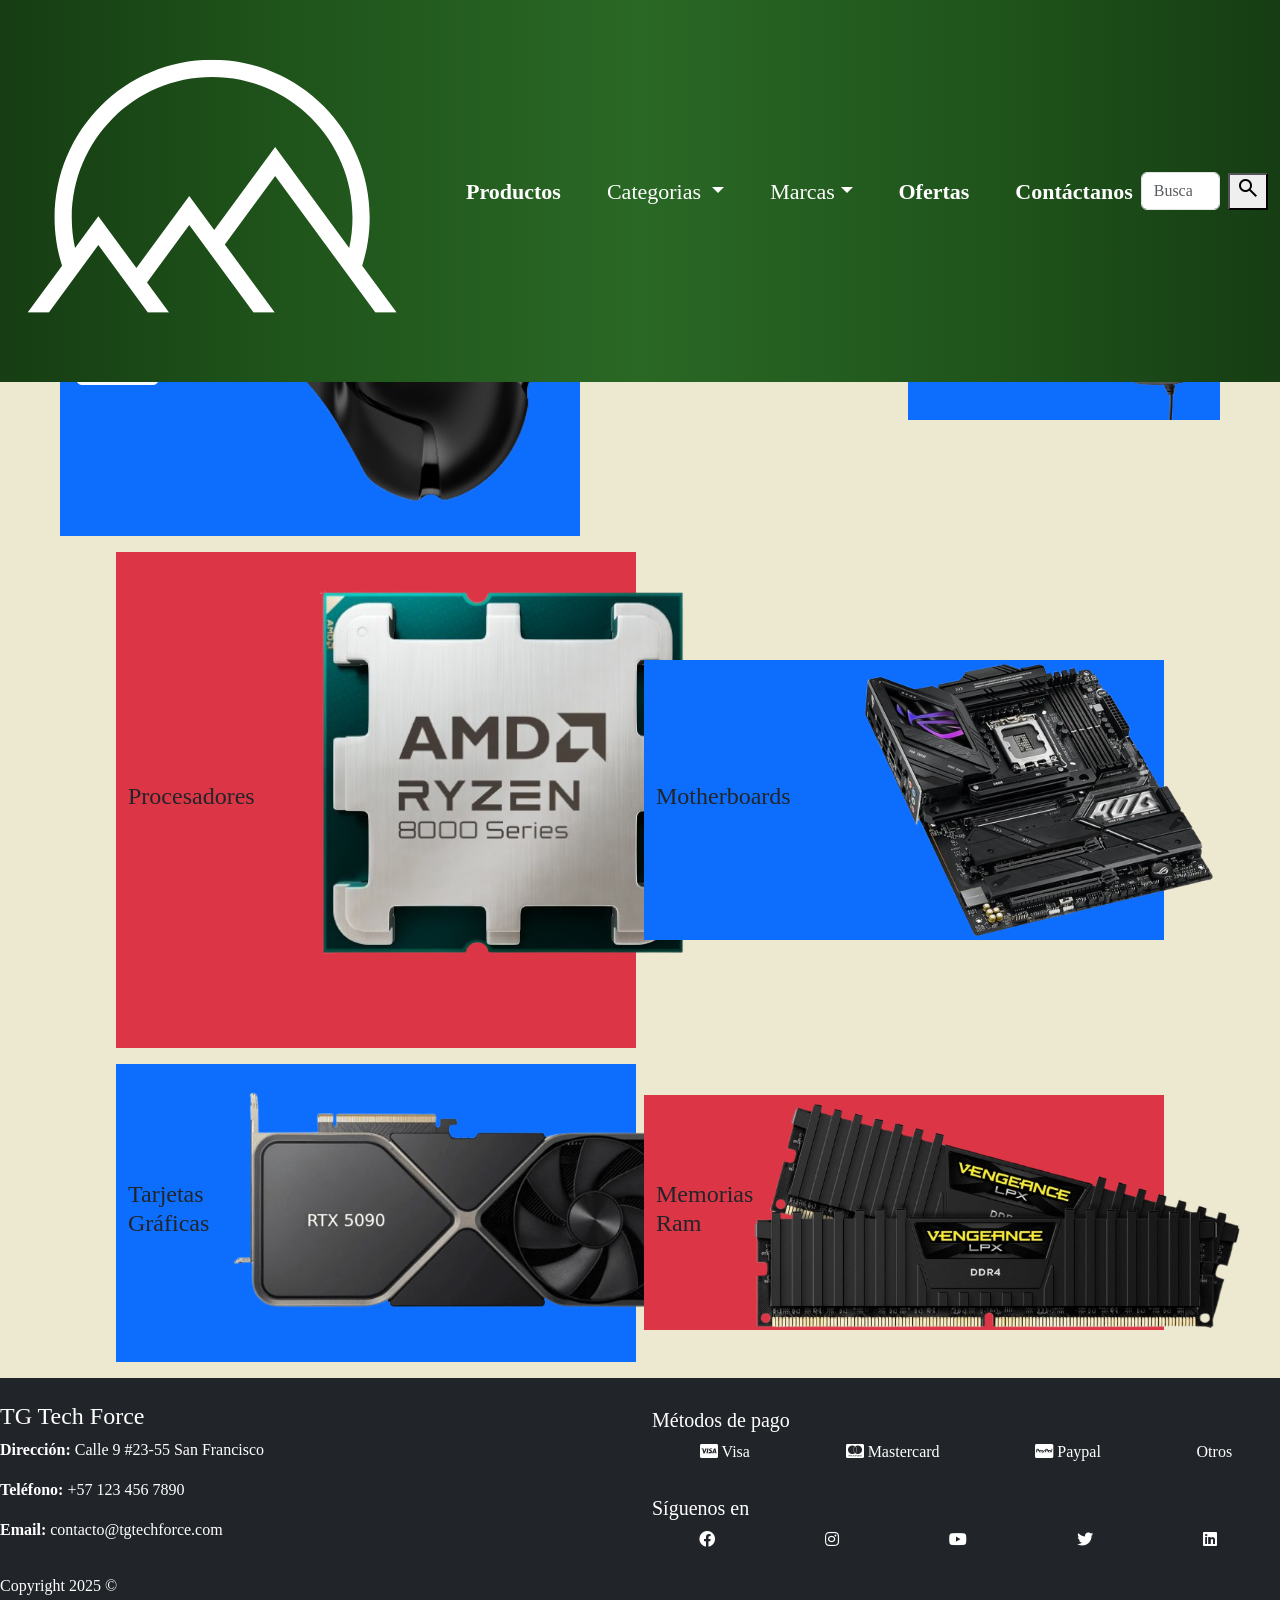
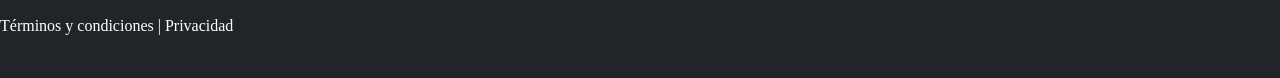
<file: main.html>
<!doctype html>
    <html lang="en">
        <head>
        <meta charset="utf-8">
        <meta name="viewport" content="width=device-width, initial-scale=1">
        <title>TechCore - Inicio</title>
        <link href="https://cdn.jsdelivr.net/npm/bootstrap@5.3.3/dist/css/bootstrap.min.css" rel="stylesheet" integrity="sha384-QWTKZyjpPEjISv5WaRU9OFeRpok6YctnYmDr5pNlyT2bRjXh0JMhjY6hW+ALEwIH" crossorigin="anonymous">
        <link href="https://cdnjs.cloudflare.com/ajax/libs/font-awesome/5.15.4/css/all.min.css" rel="stylesheet">
        <link rel="stylesheet" href="https://fonts.googleapis.com/css2?family=Material+Symbols+Outlined:opsz,wght,FILL,GRAD@20..48,100..700,0..1,-50..200&icon_names=search" />
        <link href="styles.css" rel="stylesheet"> 
        </head>
        <body>


            <!--Navbar -->
            <nav class="navbar navbar-expand-lg sticky-top bg-body-tertiary">
                <div class="container-fluid container-navbar">

                    
                    <a class="navbar-brand" href="#"><img src="Imagenes/Logo.png" class="LogoNavbar"></a>
                    
                    <button class="navbar-toggler" type="button" data-bs-toggle="collapse" data-bs-target="#navbarSupportedContent" aria-controls="navbarSupportedContent" aria-expanded="false" aria-label="Toggle navigation">
                    <span class="navbar-toggler-icon"></span>
                    </button>

                    <div class="collapse navbar-collapse" id="navbarSupportedContent">
                    <ul class="navbar-nav ms-auto mb-2 mb-lg-0">

                        <li class="nav-item">
                        <a class="nav-link active" aria-current="page" href="#">Productos</a>
                        </li>

                        <li class="nav-item dropdown">
                        <a class="nav-link dropdown-toggle" href="#" role="button" data-bs-toggle="dropdown" aria-expanded="false">
                        Categorias
                        </a>

                        <ul class="dropdown-menu dropdown-menu-columns p-3">
                            <div class="row">
                                <div class="col-md-6">
                                    <li><h6 class="dropdown-header ">Componentes</h6></li>
                                    <li><a class="dropdown-item " href="#">Procesadores</a></li>
                                    <li><a class="dropdown-item " href="#">Motherboards</a></li>
                                    <li><a class="dropdown-item" href="#">Tarjetas Gráficas</a></li>
                                    <li><a class="dropdown-item " href="#">Memorias Ram</a></li>
                                    <li><a class="dropdown-item" href="#">Almacenamiento</a></li>
                                    <li><a class="dropdown-item" href="#">Fuentes de Poder</a></li>
                                    <li><a class="dropdown-item" href="#">Gabinetes</a></li>
                                </div>
                                <div class="col-md-6">
                                    <li><h6 class="dropdown-header">Perifericos</h6></li>
                                    <li><a class="dropdown-item" href="#">Mouse</a></li>
                                    <li><a class="dropdown-item" href="#">Teclados</a></li>
                                    <li><a class="dropdown-item " href="#">Auriculares</a></li>
                                    <li><a class="dropdown-item" href="#">Monitores</a></li>
                                    <li><a class="dropdown-item " href="#">Cámaras</a></li>
                                    <li><h6 class="dropdown-header ">Computadores</h6></li>
                                    <li><a class="dropdown-item o" href="#">De escritorio</a></li>
                                    <li><a class="dropdown-item " href="#">Portátiles</a></li>
                                </div>
                            </div>
                        </ul>
                        </li>

                
                        <li class="nav-item dropdown">
                            <a class="nav-link dropdown-toggle" href="#" role="button" data-bs-toggle="dropdown" aria-expanded="false">
                            Marcas</a>
        
                            <ul class="dropdown-menu">
                                        <li><a class="dropdown-item" href="#">Intel</a></li>
                                        <li><a class="dropdown-item" href="#">AMD</a></li>
                                        <li><a class="dropdown-item" href="#">Nvidia</a></li>
                                        <li><a class="dropdown-item" href="#">Asus</a></li>
                                        <li><a class="dropdown-item" href="#">MSI</a></li>
                                        <li><a class="dropdown-item" href="#">Gigabyte</a></li>
                                        <li><a class="dropdown-item" href="#">Corsair</a></li>
                                        <li><a class="dropdown-item" href="#">Samsung</a></li>
                            </ul>
                        </li>

                        <li class="nav-item">
                            <a class="nav-link active" aria-current="page" href="#">Ofertas</a>
                        </li>

                        <li class="nav-item">
                            <a class="nav-link active" aria-current="page" href="#">Contáctanos</a>
                        </li>

                    </ul>

                    <form class="d-flex" role="search">
                        <input class="form-control me-2" type="search" placeholder="Buscar" aria-label="Search">
                    </form>

                    <button type="submit" class="search-button">
                        <span class="material-symbols-outlined">search</span>
                    </button>

                    </div>
                    </div>
                </div>
                </nav>
        <!--Navbar -->

            <!-- COMPONENTES -->
            <div class="container-componentes">
                <div class="row m-3 justify-content-center">
                    <div class="col-md-5 bg-primary p-3 d-flex align-items-center">
                        <!-- Contenedor del texto y botón -->
                        <div class="text-left" style="flex: 1;">
                            <h4>Mouses</h4>
                            <p>Los mejores dispositivos para tu comodidad y precisión.</p>
                            <button class="btn btn-light mt-2">Comprar</button>
                        </div>
                        <!-- Imagen ajustada -->
                        <img src="Imagenes/Mouse.png" alt="Mouses" class="img-fluid componente-img" style="height: 100%; object-fit: contain; margin-left: 10px;">
                    </div>
                    <div class="col-md-3 ms-2 bg-danger d-flex justify-content-between align-items-center" >
                        <h4 class="text-left">Teclados</h4>
                        <img src="Imagenes/Teclado.png" alt="Teclados" class="img-fluid componente-img">
                        
                    </div>
                    <div class="col-md-3 ms-2 bg-primary d-flex justify-content-between align-items-center">
                        <h4 class="text-left">Audifonos</h4>
                        <img src="Imagenes/Audifonos.png" alt="Audifonos" class="img-fluid componente-img">
                        
                    </div>
                </div>
                <div class="row m-3 justify-content-center">
                    <div class="col-md-5 bg-danger d-flex justify-content-between align-items-center">
                        <h4 class="text-left">Procesadores</h4>
                        <img src="Imagenes/Procesador.png" alt="Procesadores" class="img-fluid componente-img">
                        
                    </div>
                    <div class="col-md-5 ms-2 bg-primary d-flex justify-content-between align-items-center">
                        <h4 class="text-left">Motherboards</h4>
                        <img src="Imagenes/Motherboard.png" alt="Motherboards" class="img-fluid componente-img">
                        
                    </div>
                </div>
                <div class="row m-3 justify-content-center">
                    <div class="col-md-5 bg-primary d-flex justify-content-between align-items-center">
                        <h4 class="text-left">Tarjetas Gráficas</h4>
                        <img src="Imagenes/Grafica.png" alt="Graficas" class="img-fluid componente-img">
                        
                    </div>
                    <div class="col-md-5 ms-2 bg-danger d-flex justify-content-between align-items-center">
                        <h4 class="text-left">Memorias Ram</h4>
                        <img src="Imagenes/Ram.png" alt="Rams" class="img-fluid componente-img">
                        
                    </div>
                </div>
            <div>
            <!-- MAS VENDIDOS -->


            <!-- FOOTER -->
            <footer class="bg-dark text-white py-4">
                <div class="container-footer">
                    <div class="row">
                        <!-- Columna principal (Logo, nombre, contacto) -->
                        <div class="col-md-6">
                            <h4>TG Tech Force</h4>
                            <p><strong>Dirección:</strong> Calle 9 #23-55 San Francisco</p>
                            <p><strong>Teléfono:</strong> +57 123 456 7890</p>
                            <p><strong>Email:</strong> contacto@tgtechforce.com</p>
                        </div>
                        <!-- Métodos de pago y redes sociales -->
                        <div class="col-md-6">
                            <h5 class="text-left">Métodos de pago</h5>
                            <div class="d-flex justify-content-around">
                                <p><i class="fab fa-cc-visa"></i>  Visa</p>
                                <p><i class="fab fa-cc-mastercard"></i> Mastercard</p>
                                <p><i class="fab fa-cc-paypal"></i> Paypal</p>
                                <p> Otros</p>
                            </div>
                            <h5 class="text-left mt-3">Síguenos en</h5>
                            <div class="d-flex justify-content-around">
                                <a href="#" class="text-white me-3"><i class="fab fa-facebook"></i></a>
                                <a href="#" class="text-white me-3"><i class="fab fa-instagram"></i></a>
                                <a href="#" class="text-white me-3"><i class="fab fa-youtube"></i></a>
                                <a href="#" class="text-white me-3"><i class="fab fa-twitter"></i></a>
                                <a href="#" class="text-white me-3"><i class="fab fa-linkedin"></i></a>
                            </div>
                        </div>
                    </div>
                    <div class="text-left mt-3">
                        <p>Copyright 2025 © </p>
                        <p>Términos y condiciones | Privacidad</p>
                    </div>
                </div>
            </footer>

    <script src="https://cdn.jsdelivr.net/npm/bootstrap@5.3.3/dist/js/bootstrap.bundle.min.js" integrity="sha384-YvpcrYf0tY3lHB60NNkmXc5s9fDVZLESaAA55NDzOxhy9GkcIdslK1eN7N6jIeHz" crossorigin="anonymous"></script>
    </body>
</html>
</file>
<file: styles.css>
/*Se definen variables CSS para los colores principales */
:root{
  --color-secundario: #1e521a; /* Color verde oscuro usado como color secundario */
  --color-primario: #ede8d0; /* Color beige claro usado como color principal */
  --color-tercero: #002300; /* Color verde aun más oscuro */
}

/* Estilos generales para secciones específicas */
.carousel-seccion, .conocenos-seccion, .galeria-seccion, .cotizar-seccion {
  background-color: var(--color-primario); /* Se establece el color de fondo definido como primario */
  margin: 0; /*Se eliminan los márgenes para evitar espacios innecesarios */
  padding-top: 1px; /* Se agrega un pequeño padding en la parte superior */
  padding-bottom: 1px; /* Se agrega un pequeño padding en la parte inferior */
}

/* Estilos para el body y todo el documento HTML en general */

body, html{
  font-family: 'Rubik', 'Libre Franklin' !important; /* Se establecen fuentes específicas para el texto */
  background-color: var(--color-primario); /* Se mantiene el color de fondo general */
  margin: 0; /* Se eliminan los márgenes predeterminados del navegador */
  padding: 0; /* Se eliminan los paddings predeterminados del navegador */
}


/* ---------- Estilos del Navbar -------------- */


/* Define el estilo del Navbar */
.navbar {
  position: absolute; /* Posiciona el Navbar de manera absoluta en la página */
  width: 100%; /* Hace que el Navbar ocupe todo el ancho */
  top: 0; /*Se fija en la parte superior */
  left: 0; /* Alineado a la izquierda */
  background: linear-gradient(90deg, 
  #163d13 0%, /* Más oscuro en el extremo izquierdo */
  #1e521a 20%, /* Transición hacia el color base */
  #2a6825 50%, /* Ligeramente más claro en el medio */
  #1e521a 80%, /* Volviendo al color base */
  #163d13 100%); /* Más oscuro en el extremo derecho */
}

/* Ajustes de ancho del contenedor en pantallas grandes */

/* En pantallas de al menos 1200px de ancho, ajusta el tamaño máximo del contenedor */
@media (min-width: 1200px) {
  .navbar .container {
    max-width: 90%; /* Reduce el ancho predeterminado de Bootstrap */
  }
}

/* En pantallas de al menos 1600px, reduce aún más el ancho del contenedor */
@media (min-width: 1600px) {
  .navbar .container {
    max-width: 85%;
  }
}

/* Ajustes de márgenes en pantallas medianas (992px en adelante) */

@media (min-width: 992px) {
  .navbar-brand {
    margin-left: 0px; /* Ajusta la marca del Navbar */
  }
  
  .navbar-nav {
    margin-right: 0px; /* Ajusta los elementos de navegación */
  }
}

/*  Ajustes de logo y título del Navbar */

.navbar .navbar-brand .navbar-logo {
  max-height: 65px; /* Define el tamaño máximo del logo */
}

.navbar .navbar-brand .navbar-titulo {
  max-height: 50px; /* Define el tamaño máximo del título */
}

/* Estilos de los enlaces de navegación */

.navbar .nav-link {
  font-size: 22px; /*tamaño de fuente */
  margin-left: 30px; /* Espaciado entre enlaces */
  position: relative; /* Necesario para los efectos de hover */
  color: white; /* Color de los enlaces */
}

/* Eliminamos los efectos de hover y focus de Bootstrap */
.navbar .nav-link:hover,
.navbar .nav-link:focus {
  color: white !important; /* Mantiene el color en hover */
  background-color: transparent !important; /* Evitamos cambios de fondo */
  box-shadow: none !important; /* Eliminamos cualquier sombra */
  outline: none !important; /* Eliminamos contornos */
  text-decoration: none !important; /* Eliminamos el subrayado */
  opacity: 1 !important; /* Mantiene la opacidad al 100% */
}

/* Estilos para el enlace activo */
.navbar .nav-link.active {
  color: white; /* Mantiene el color blanco */
  font-weight: 600; /* Hace el texto más grueso */
}

/* Efecto de subrayado en los enlaces al pasar el mouse */

.navbar .nav-link::before {
  content: ''; /* Crea un pseudo-elemento para el subrayado */
  position: absolute;
  bottom: -1px; /* Lo posiciona justo debajo del enlace */
  left: 0;
  right: 0;
  margin-inline: auto; /* Centra la línea */
  width: 0%; /* Inicialmente sin ancho */
  height: 2px; /* Define el grosor */
  background-color: white; /* Color del subrayado */
  transition: all .6s ease; /* Agrega una animación suave */
  transform-origin: center;
}

/* Expande la línea al hacer hover */
.navbar .nav-item:hover .nav-link::before {
  width: 80%; /* Expande la línea hasta el 80% del enlace */
}

/* Estilos del botón de menú (modo responsive)*/

.navbar .navbar-toggler {
  border: none !important; /* Elimina el borde del botón */
  outline: none !important; /* Evita contornos en focus */
  box-shadow: none !important; /* Elimina cualquier sombra */
}

/* Botón de menú hamburguesa */
.navbar .toggle-btn {
  cursor: pointer; /* Hace que el cursor cambie a "clickeable" */
  position: relative;
  top: 5px; /* Ajusta la posición */
  z-index: 1100; /* Se asegura de que esté por encima de otros elementos */
}

/* Líneas del icono de menú */
.navbar .toggle-btn .bar {
  width: 25px;
  height: 3px;
  margin: 7px 0 7px auto; /* Se alinea a la derecha */
  transition: all .2s ease-in-out; /* Agrega una transición suave */
  background-color: white; /* Color de las líneas */
}

/* La segunda barra es más larga */
.navbar .toggle-btn .bar:nth-child(2) {
  width: 35px;
}

/*
   Animación del botón de menú al hacer clic */

/* Oculta el input de tipo checkbox */
.navbar #toggle-menu {
  display: none;
}

/* Cuando el checkbox está marcado, la segunda barra desaparece */
.navbar #toggle-menu:checked + label.toggle-btn .bar:nth-child(2) {
  transform: translateX(50px); /* La mueve fuera de la vista */
  opacity: 0; /* La oculta completamente */
}

/* Convierte la primera barra en una diagonal hacia abajo */
.navbar #toggle-menu:checked + label.toggle-btn .bar:nth-child(1) {
  transform: translateY(12px) rotate(45deg); /*Se rota 45° en sentido horario*/
}

/* Convierte la tercera barra en una diagonal hacia arriba */
.navbar #toggle-menu:checked + label.toggle-btn .bar:nth-child(3) {
  transform: translateY(-8px) rotate(-45deg); /*Se rota 45° en sentido anti-horario*/
}


/* ---------- Estilos del Carrusel ------------- */

/* Contenedor de la sección del carrusel */
.carousel-seccion {
  padding: 1px; /* Se usa para evitar que los márgenes internos afecten el diseño */
}

/* Estilo del título del carrusel */
.titulo {
  text-align: center; /* Centra el texto */
  font-size: 2rem; /* Tamaño de fuente grande*/
  margin: 1rem;
  padding: 10px;
}

/* ---------- Controles del Carrusel ------------- */

/* Estilos de los iconos de navegación del carrusel */
.carousel .carousel-control-prev-icon,
.carousel .carousel-control-next-icon {
  opacity: 1 !important; /* Asegura que sean completamente visibles */
  width: 50px !important; /* Aumenta el tamaño para mejor visibilidad */
  height: 50px !important;
  filter: drop-shadow(0px 0px 5px rgba(0, 0, 0, 0.5)) !important; /* Agrega sombra para resaltar */
  background-size: 100% !important; /* Asegura que la imagen del ícono llene su área */
}

/* Ajustes para la navegación del carrusel específico */
#carouselExampleAutoplaying .carousel-control-prev,
#carouselExampleAutoplaying .carousel-control-next {
  opacity: 1 !important; /* Hace los controles completamente visibles */
  width: 10% !important; /* Amplía el área clickeable para facilitar la navegación */
}

/* ----- Fondos de Imágenes -----*/

/* Se asignan imágenes de fondo a diferentes diapositivas del carrusel */
.bg-img-1 {
  background-image: url(Imagenes/cabaña1.jpeg);
}

.bg-img-2 {
  background-image: url(Imagenes/cabaña2.jpg);
}

.bg-img-3 {
  background-image: url(Imagenes/pareja.jpg);
}

.bg-img-4 {
  background-image: url(Imagenes/desayuno.jpg);
}

/* ---------- Contenedor principal del Carrusel ------------- */

.carousel-container {
  width: 95%;  /* Se mantiene un ancho proporcional */
  max-width: 1600px; /* Define un límite de tamaño */
  margin: 5vh auto 4vh; /* Centrado con márgenes proporcionales */
  overflow: hidden; /*se usa para ocultar cualquier contenido que exceda los límites del contenedor. */
  border-radius: 10px; /* Bordes redondeados */
  transition: all 0.3s ease-in-out; /* Suaviza cambios de tamaño */
}

/* ---------- Imagenes del Carrusel ------------- */
.carousel-image {
  height: 80vh; /* Altura basada en el viewport */
  background-repeat: no-repeat; /*Si la imagen es más pequeña que el contenedor, no se replicará para llenar el espacio vacío.*/
  background-size: cover; /* la imagen de fondo para cubrir completamente el área del contenedor.*/
  background-position: center; /*Centra la imagen dentro del contenedor.*/
}

/* ---------- Estilos del texto y botón ------------- */

/* Posición del texto dentro del carrusel */
.carousel-caption {
  position: absolute; /*Por encima de otros elemenetos */
  bottom: 10%; /* Ubicación en la parte inferior */
  left: 10%; /* Separación desde la izquierda */
  color: white; /* Color del texto */
  padding: 2rem;
  max-width: 80%; /* Evita que el texto ocupe demasiado espacio */
}

/* Estilos del botón dentro del carrusel */
.carousel-caption .btn {
  margin-top: 1rem;
  margin-bottom: 20px;
  padding: 0.5rem 1.5rem;
  font-weight: bold;
  border: 2px solid var(--color-tercero);
  border-radius: 15px;
  color: var(--color-tercero);
  background-color: white;
  transition: transform 0.3s ease; /*ease: Tipo de aceleración de la animación.*/
}

/* Efecto al pasar el cursor sobre el botón */
.btn-primary:hover {
  background-color: white !important;
  border: 2px solid var(--color-tercero) !important;
  color: var(--color-tercero) !important;
  transform: scale(1.06); /* Aumenta ligeramente el tamaño */
}

/* Tamaño del título dentro del carrusel */
.carousel-caption h2 {
  font-size: 2.3rem;
  margin-bottom: 1rem;
  text-shadow: 2px 2px 4px rgba(0, 0, 0, 1); /* Agrega sombra para mejorar la legibilidad */
}

/*Ajustes Responsivos*/

/* Para pantallas medianas (tablets) */
@media (max-width: 992px) {
  .carousel-container {   
      width: 95%;
      margin: 4vh auto 3vh;
      border-radius: 8px;
  }
  
  .carousel-image {
      height: 70vh; /* Reduce la altura del carrusel */
  }
}

/* Para pantallas pequeñas (teléfonos en posición horizontal) */
@media (max-width: 768px) {
  .carousel-container {
      width: 95%;
      margin: 3vh auto 2vh;
      border-radius: 5px;
  }
  
  .carousel-image {
      height: 60vh;
  }
}

/* Para teléfonos en vista vertical */
@media (max-width: 576px) {
  .carousel-container {
      width: 100%; /* Usa todo el ancho */
      max-width: none;
      margin: 0; /* Elimina márgenes */
      border-radius: 0; /* Sin bordes redondeados */
  }
  
  .carousel-image {
      height: calc(100vh - 56px); /* Usa toda la pantalla menos el navbar */
  }
}


/*--------- Estilos de la sección Conócenos --------------*/

/* Contenedor principal de la sección */
.content-box {
  padding: 40px; /* Espaciado interno de 40px */
  border-radius: 15px; /* Esquinas redondeadas de 15px */
  height: 100%; /* Ocupa toda la altura disponible */
  display: flex; /* Usa Flexbox para organizar el contenido */
  align-items: center; /* Centra los elementos verticalmente */
  justify-content: center; /* Centra los elementos horizontalmente */
  overflow: hidden; /* Oculta el contenido que se desborde del contenedor */
}

/* Alineación de las filas en la sección */
.row {
  align-items: center; /* Alinea verticalmente las columnas dentro de la fila */
}

/* Estilos para las cajas de contenido dentro de la sección */
.caja-conocenos, .caja-propietarios, .caja-cabaña {
  height: 100%; /* Ocupa toda la altura disponible */
  display: flex; /* Usa Flexbox para organizar el contenido */
  flex-direction: column; /* Organiza los elementos en una columna */
  justify-content: center; /* Centra los elementos dentro de la caja */
}

/* Estilos para las imágenes dentro de las cajas */
.caja-propietarios img,
.caja-cabaña img {
  width: 100%; /* La imagen se ajusta al ancho del contenedor */
  height: auto; /* Mantiene la proporción original de la imagen */
  border-radius: 15px; /* Esquinas redondeadas para las imágenes */
  object-fit: cover; /* Ajusta la imagen para cubrir completamente el contenedor sin deformarse */
}

/* Estilos generales de la sección "Conócenos" */
.conocenos-seccion {
  padding: 80px 0; /* Espaciado superior e inferior de 80px */
}

/* Estilos para el título de la sección */
.titulo-conocenos {
  font-size: 50px; /* Tamaño de fuente grande para el título */
  text-align: center; /* Centra el texto */
  margin-bottom: 30px; /* Espaciado inferior de 30px */
  margin-top: -30px; /* Ajusta la posición hacia arriba */
}

/* Estilos para la descripción de la sección */
.descripcion-conocenos {
  text-align: justify; /* Justifica el texto */
  font-size: 22px; /* Tamaño de fuente*/
  width: 100%; /* Ocupa todo el ancho disponible */
  max-width: 100%; /* Evita que el contenido se expanda más allá del contenedor */
  padding: 15px; /* Espaciado interno */
}

/*descripción 2 con un tamaño de fuente mayor */
.descripcion-2 {
  text-align: justify; /* Justifica el texto */
  font-size: 25px; /* Tamaño de fuente ligeramente más grande */
  width: 100%; /* Ocupa todo el ancho disponible */
  max-width: 100%; /* Evita que el contenido se expanda más allá del contenedor */
  padding: 15px; /* Espaciado interno */
}

/* Efecto hover para resaltar las cajas de propietarios y cabañas */
.caja-cabaña:hover, 
.caja-propietarios:hover {
  transform: scale(1.03); /* Aumenta ligeramente el tamaño al pasar el mouse */
  transition: 0.3s ease-in-out; /* Hace que la transición sea suave y fluida */
}



/* ESTILOS GALERIA */

/* Estilo para el título de la sección de galería */
#Galeria{
  padding-top: 50px; /* Espaciado superior para separar de la sección anterior */
}

/* Contenedor principal para las imágenes */
.image-container {
  margin-top:0px;
  position: relative; /* Permite posicionar elementos hijos (como .overlay) de manera absoluta dentro de este contenedor */
  width: 100%; /* El contenedor ocupa todo el ancho disponible */
  height: 300px; /* Altura fija del contenedor */
  overflow: hidden; /* Oculta cualquier contenido que se desborde de los límites del contenedor */
  margin-bottom: 2px; /* Añade un pequeño espacio debajo del contenedor */
}

/* Imágenes dentro del contenedor */
.image-container img {
  width: 100%; /* La imagen ocupa todo el ancho del contenedor */
  height: 100%; /* La imagen ocupa toda la altura del contenedor */
  display: block; /* Elimina los espacios blancos alrededor de las imágenes */
  object-fit: cover; /* Asegura que la imagen llene el contenedor sin distorsionarse */
  transition: transform 0.3s ease; /* Aplica una transición suave al escalar la imagen */
}

/* Superposición (overlay) que aparece al pasar el mouse */
.overlay {
  position: absolute; /* Se posiciona de manera absoluta dentro de .image-container */
  bottom: 0; /* Comienza en la parte inferior del contenedor */
  left: 0; /* Alinea al borde izquierdo del contenedor */
  right: 0; /* Alinea al borde derecho del contenedor */
  background-color: rgba(0, 0, 0, 0.7); /* Fondo negro con opacidad del 70% */
  overflow: hidden; /* Oculta cualquier contenido que se desborde de los límites del overlay */
  width: 100%; /* El overlay ocupa todo el ancho del contenedor */
  height: 0; /* Inicialmente, no es visible */
  transition: 0.5s ease; /* Transición suave para cambiar la altura del overlay */
}

/* Comportamiento al pasar el mouse sobre el contenedor de la imagen */
.image-container:hover .overlay {
  height: 100%; /* El overlay se expande para cubrir todo el contenedor */
}

/* Efecto de zoom en la imagen al pasar el mouse */
.image-container:hover img {
  transform: scale(1.05); /* Escala la imagen al 105% de su tamaño original */
}

/* Texto dentro de la superposición (overlay) */
.text {
  color: white; /* El texto es de color blanco */
  font-size: 20px; /* Tamaño de fuente del texto */
  position: absolute; /* El texto se posiciona dentro del contenedor del overlay */
  top: 50%; /* El texto se centra verticalmente */
  left: 50%; /* El texto se centra horizontalmente */
  transform: translate(-50%, -50%); /* Ajuste preciso para centrar el texto */
  text-align: center; /* Centra el texto dentro de su área */
  width: 90%; /* Limita el ancho del texto al 90% del overlay */
}

/* Estilos responsivos para galerías en pantallas grandes */
@media (min-width: 768px) {
  .row.gallery {
    display: flex; /* Cambia la disposición a flexbox para alinear los elementos en fila */
    align-items: stretch; /* Asegura que todas las columnas tengan la misma altura */
  }
}


/* ESTILOS COTIZAR */
/* Estilo para el título de la sección de cotización */
#tituloCotizar {
  display: block; /* Asegura que el título sea visible como un elemento de bloque */
}

.descripcion-cotizacion{
  padding-bottom: 50px;
}
/* Tarjeta para cada servicio */
.servicio-card {
  border: 2px solid #ddd; /* Bordes grises ligeros alrededor de la tarjeta */
  border-radius: 10px; /* Bordes redondeados para darle un diseño moderno */
  overflow: hidden; /* Oculta el contenido que se desborde del contenedor */
  cursor: pointer; /* Cambia el cursor al pasar el mouse sobre la tarjeta */
  transition: all 0.3s ease; /* Transición suave en transformaciones y sombras */
  height: 355px; /* Altura fija de la tarjeta */
  box-shadow: 0 2px 5px rgba(0, 0, 0, 0.1); /* Sombra ligera para darle profundidad */
}

/* Efecto al pasar el mouse sobre la tarjeta */
.servicio-card:hover {
  transform: translateY(-5px); /* Desplaza la tarjeta ligeramente hacia arriba */
  box-shadow: 0 5px 15px rgba(0, 0, 0, 0.2); /* Aumenta la intensidad de la sombra */
}

/* Estilo para tarjetas seleccionadas */
.servicio-card.selected {
  border-color: #28a745; /* Cambia el color del borde a verde */
  background-color: rgba(40, 167, 69, 0.05); /* Fondo con verde claro y opacidad */
}

/* Contenedor de la imagen dentro de cada tarjeta */
.servicio-img-container {
  position: relative; /* Establece la posición relativa para posicionar el overlay */
  height: 200px; /* Altura fija del contenedor de la imagen */
  overflow: hidden; /* Oculta cualquier desbordamiento */
}

/* Estilo para las imágenes dentro del contenedor */
.servicio-img-container img {
  width: 100%; /* La imagen ocupa todo el ancho del contenedor */
  height: 100%; /* La imagen ocupa toda la altura del contenedor */
  object-fit: cover; /* Asegura que la imagen se ajuste perfectamente sin distorsión */
}

/* Superposición (overlay) que aparece sobre la imagen */
.servicio-overlay {
  position: absolute; /* Posiciona el overlay dentro de .servicio-img-container */
  top: 0; /* Comienza en la parte superior del contenedor */
  left: 0; /* Comienza en el borde izquierdo del contenedor */
  width: 100%; /* Ocupa todo el ancho del contenedor */
  height: 100%; /* Ocupa toda la altura del contenedor */
  background-color: rgba(40, 167, 69, 0.7); /* Fondo verde semi-transparente */
  display: flex; /* Usa flexbox para centrar el contenido */
  justify-content: center; /* Centra horizontalmente el contenido dentro del overlay */
  align-items: center; /* Centra verticalmente el contenido dentro del overlay */
  opacity: 0; /* Inicialmente invisible */
  transition: opacity 0.3s ease; /* Transición suave al cambiar la opacidad */
}

/* Superposición visible cuando la tarjeta está seleccionada */
.servicio-card.selected .servicio-overlay {
  opacity: 0.7; /* Ajusta la visibilidad del overlay */
}

/* Icono de verificación dentro de la superposición */
.servicio-check {
  color: white; /* Color blanco para destacar el ícono sobre el fondo verde */
  font-size: 3rem; /* Tamaño grande para que el ícono sea visible claramente */
  display: none; /* Inicialmente invisible */
}

/* Muestra el ícono de verificación cuando la tarjeta está seleccionada */
.servicio-card.selected .servicio-check {
  display: block; /* Hace visible el ícono */
}

/* Información del servicio (texto debajo de la imagen) */
.servicio-info {
  background-color: white; /* Fondo blanco para resaltar el texto */
  padding: 15px; /* Espaciado interno alrededor del texto */
  text-align: center; /* Centra el texto dentro del contenedor */
}

/* Estilo para el precio dentro de la información del servicio */
.servicio-precio {
  font-weight: bold; /* Hace que el texto del precio sea más destacado */
  font-size: 1.2rem; /* Tamaño ligeramente más grande para mayor visibilidad */
  color: #28a745; /* Usa color verde para enfatizar */
  margin-top: 10px; /* Espaciado superior entre el precio y el texto anterior */
}

/* Contenedor para el selector de cantidad de personas */
.personas-selector {
  background-color: #f8f9fa; /* Fondo gris claro */
  border-radius: 10px; /* Bordes redondeados */
  box-shadow: 0 2px 5px rgba(0, 0, 0, 0.1); /* Sombra ligera para dar profundidad */
}

/* Estilo para el texto del precio por persona */
.precio-persona {
  font-size: 1.1rem; /* Tamaño de fuente más grande */
  font-weight: 500; /* Peso medio para resaltar el texto */
}

/* Estilo para el input de cantidad de personas */
#cantidad-personas {
  font-weight: bold; /* Hace que el texto sea más destacado */
}

/* Sección para mostrar el total estimado */
.total-section {
  margin-top: 30px; /* Espaciado superior para separar de la sección anterior */
  padding: 20px; /* Espaciado interno para mantener contenido separado del borde */
  background-color: #f8f9fa; /* Fondo gris claro */
  border-radius: 10px; /* Bordes redondeados */
  box-shadow: 0 2px 5px rgba(0, 0, 0, 0.1); /* Sombra ligera para dar profundidad */
}

/* Botón para continuar con la cotización */
#continuar-btn {
  margin-top: 15px; /* Espaciado superior para separación */
  padding: 10px 30px; /* Tamaño del botón */
  transition: transform 0.3s ease;
}

#continuar-btn:hover{
  transform: scale(1.06);
}

/* Estilo para los botones secundarios */
.btn-secundario {
  background-color: var(--color-secundario) !important; /* Usa una variable CSS para el color */
  color: white !important; /* Texto blanco */
}

/* Estilos para la sección de formulario */
/* Aseguramos que la sección del formulario esté bien centrada */
.formulario-section {
  position: relative;
  min-height: 100vh;
  padding: 40px 20px;
  background-image: url("Imagenes/SeccionCotizar/Fondo.jpg");
  background-size: cover;
  background-position: center;
  background-repeat: no-repeat;
  
  /* Estas propiedades centran el contenido horizontalmente */
  display: flex;
  justify-content: center;
  align-items: center;
}

/* La clase para ocultar/mostrar */
.formulario-section.hidden {
  display: none;
}

/* Contenedor del formulario con fondo semi-transparente, bordes redondeados y una sombra sutil */
.formulario-container {
  background-color: rgba(255, 255, 255, 0.85); /* Fondo blanco con opacidad */
  border-radius: 15px; /* Bordes redondeados */
  box-shadow: 0 8px 32px rgba(31, 38, 135, 0.2); /* Sombra suave */
  backdrop-filter: blur(8px); /* Aplica un efecto de desenfoque en el fondo */
  padding: 30px 40px; /* Espaciado interno */
  max-width: 800px; /* Anchura máxima del formulario */
  width: 100%; /* Toma el ancho completo en pantallas pequeñas */
  z-index: 1; /* Coloca el contenedor por encima de otros elementos */
  position: relative;
  margin: 0 auto; /* Centra el contenedor horizontalmente */
}

/* Estilo del título principal del formulario */
.formulario-titulo {
  font-size: 2.5rem; /* Tamaño grande del texto */
  font-weight: bold; /* Texto en negrita */
  color: #333; /* Color oscuro */
  margin-bottom: 10px; /* Separación inferior */
  text-align: center; /* Centra el texto */
}

/* Estilo del subtítulo del formulario */
.formulario-subtitulo {
  font-size: 1.1rem; /* Tamaño de texto más pequeño */
  color: #666; /* Color gris */
  margin-bottom: 30px; /* Separación inferior */
  text-align: center; /* Centra el texto */
}

/* Estilos generales para cada grupo de formulario */
.form-group {
  margin-bottom: 20px; /* Espacio entre los grupos */
  position: relative;
}

/* Etiquetas para los campos del formulario */
.form-group label {
  display: block; /* Cada etiqueta ocupa su propia línea */
  margin-bottom: 8px; /* Separación inferior */
  font-weight: 600; /* Texto en seminegrita */
  color: #333; /* Color oscuro */
}

/* Iconos dentro de los campos del formulario (por ejemplo, usuario o contraseña) */
.form-group i {
  position: absolute; /* Posiciona el icono dentro del campo */
  left: 15px; /* Distancia desde el borde izquierdo */
  top: 40px; /* Distancia desde el borde superior */
  color: #777; /* Color gris */
}

/* Estilo para los inputs, áreas de texto y listas desplegables */
.form-group input,
.form-group textarea,
.form-group select {
  width: 100%; /* Toma el ancho completo */
  padding: 12px 15px 12px 40px; /* Espaciado interno considerando el icono */
  border: 1px solid #ddd; /* Borde gris claro */
  border-radius: 8px; /* Bordes redondeados */
  font-size: 16px; /* Tamaño del texto */
  transition: all 0.3s ease; /* Transición suave para efectos de hover/activo */
}

/* Estilo cuando los inputs, áreas de texto y listas tienen foco */
.form-group input:focus,
.form-group textarea:focus,
.form-group select:focus {
  border-color: #4a90e2; /* Cambia el borde a azul */
  box-shadow: 0 0 0 3px rgba(74, 144, 226, 0.25); /* Efecto de sombra alrededor del campo */
  outline: none; /* Elimina el contorno predeterminado */
}

/* Para mostrar varios elementos del formulario en una sola fila */
.form-row {
  display: flex;
  gap: 20px; /* Espaciado entre los elementos */
}

/* Hace que cada grupo en una fila sea de igual tamaño */
.form-row .form-group {
  flex: 1; /* Todos los elementos ocupan el mismo espacio */
}

/* Contenedor para la sección de resumen */
.resumen-container {
  background-color: #f8f9fa; /* Fondo gris claro */
  border-radius: 10px; /* Bordes redondeados */
  padding: 20px; /* Espaciado interno */
  margin-top: 20px;
  margin-bottom: 20px;
}

/* Título de la sección de resumen */
.resumen-container h4 {
  color: #333; /* Color oscuro */
  margin-bottom: 15px; /* Separación inferior */
}

/* Estilo para el total del resumen */
.total-resumen {
  font-weight: bold; /* Texto en negrita */
  color: #2c3e50; /* Color azul oscuro */
  margin-top: 15px; /* Separación superior */
  font-size: 1.2rem; /* Tamaño del texto */
}

/* Estilos para el contenedor de botones */
.botones-container {
  display: flex;
  justify-content: space-between; /* Coloca los botones en extremos opuestos */
  margin-top: 20px;
}

/* Estilo del botón "Volver" */
.btn-volver {
  background-color: #6c757d; /* Fondo gris oscuro */
  color: white; /* Texto blanco */
  border: none;
  padding: 12px 20px;
  font-size: 16px;
  border-radius: 8px; /* Bordes redondeados */
  cursor: pointer;
  transition: all 0.3s ease; /* Transición suave al hacer hover */
  display: flex;
  align-items: center; /* Centra verticalmente el texto y el icono */
}

/* Espaciado para el icono en el botón "Volver" */
.btn-volver i {
  margin-right: 8px;
}

/* Botón "Cotizar" con fondo degradado */
.btn-cotizar {
  background: linear-gradient(135deg, #ff7e5f, #feb47b); /* Fondo degradado */
  color: white; /* Texto blanco */
  border: none;
  padding: 12px 24px;
  font-size: 16px;
  font-weight: bold; /* Texto en negrita */
  border-radius: 8px; /* Bordes redondeados */
  cursor: pointer;
  transition: all 0.3s ease;
  display: flex;
  align-items: center; /* Centra verticalmente el texto y el icono */
}

/* Espaciado para el icono en el botón "Cotizar" */
.btn-cotizar i {
  margin-right: 8px;
}

/* Efectos hover para los botones */
.btn-volver:hover, .btn-cotizar:hover {
  transform: translateY(-3px); /* Mueve los botones ligeramente hacia arriba */
  box-shadow: 0 5px 15px rgba(0, 0, 0, 0.2); /* Efecto de sombra al hacer hover */
}

/* Sección de características mostradas horizontalmente */
.caracteristicas {
  display: flex;
  justify-content: space-around; /* Espacia las características de manera uniforme */
  margin-top: 30px;
  padding-top: 20px;
  border-top: 1px solid #eee; /* Línea divisoria en la parte superior */
}

/* Estilo para cada característica individual */
.caracteristica {
  display: flex;
  align-items: center;
  font-size: 14px; /* Tamaño del texto */
  color: #555; /* Color gris */
}

/* Estilo para los iconos en las características */
.caracteristica i {
  margin-right: 8px;
  color: #4CAF50; /* Color verde para los iconos */
}

/* Estilo para la lista de resumen de reservas */
#resumen-reserva {
  list-style-type: none; /* Elimina los puntos de lista */
  padding-left: 0;
}

/* Estilo para cada elemento de la lista */
#resumen-reserva li {
  padding: 10px; /* Espaciado interno */
  border-bottom: 1px solid #eee; /* Separador entre elementos */
  display: flex;
  justify-content: space-between; /* Coloca el contenido de manera separada */
}

/* Elimina el borde para el último elemento de la lista */
#resumen-reserva li:last-child {
  border-bottom: none;
}

/* Oculta la sección del formulario cuando tiene la clase .hidden */
.formulario-section.hidden {
  display: none; /* Hace que la sección sea invisible */
}



/* FOOTER */
/* Estilos generales para la sección de contacto */
#Contacto {
  background-color: black; /* Fondo negro para resaltar la sección */
  color: white; /* Texto en blanco para mejor visibilidad */
  border-top: 60px solid var(--color-primario); /* Espaciado superior para separar la sección de otras */
}

/* Estilo para las columnas dentro de la sección de contacto */
#Contacto .col-md-4 {
  padding-top: 20px; /* Espaciado interno superior para dar aire al contenido */
  display: flex; /* Flexbox para organizar los elementos dentro de la columna */
  flex-direction: column; /* Los elementos se colocan en una columna vertical */
  align-items: center; /* Centra los elementos horizontalmente */
  text-align: center; /* Alinea el texto al centro */
}

/* Títulos de los bloques de la sección de contacto */
#Contacto h5 {
  margin-top: 0; /* Elimina cualquier margen superior */
  margin-bottom: 20px; /* Espaciado inferior para separar del contenido siguiente */
  font-size: 18px; /* Tamaño de fuente para los títulos */
  position: relative; /* Posiciona el elemento de manera relativa para usar pseudo-elementos */
  padding-bottom: 10px; /* Espaciado inferior interno */
  text-align: center; /* Centra el texto del título */
}

/* Línea decorativa bajo los títulos */
#Contacto h5::after {
  content: ''; /* Crea un elemento visual vacío */
  position: absolute; /* Posiciona la línea en relación al título */
  bottom: 0; /* Coloca la línea justo en la parte inferior del título */
  left: 50%; /* Comienza desde la mitad del ancho del título */
  transform: translateX(-50%); /* Centra la línea horizontalmente */
  width: 50px; /* Ancho de la línea decorativa */
  height: 2px; /* Altura de la línea decorativa */
  background-color: var(--color-secundario); /* Usa la variable para el color secundario */
}

/* Contenedor para el logo y nombre */
.logoYNombre {
  display: flex; /* Flexbox para organizar los elementos */
  flex-direction: row; /* Organiza los elementos en una fila */
  align-items: center; /* Alinea verticalmente los elementos */
  margin-bottom: 20px; /* Espaciado inferior */
}

/* Imagen del primer logo dentro del contenedor */
.logoYNombre img:first-child {
  max-height: 80px; /* Altura máxima para mantener proporciones */
  margin-right: 0; /* Sin margen derecho */
  margin-bottom: 10px; /* Espaciado inferior */
}

/* Imagen del último logo dentro del contenedor */
.logoYNombre img:last-child {
  max-height: 80px; /* Altura máxima igual que el primer logo */
  margin-right: 0; /* Sin margen derecho */
  margin-bottom: 10px; /* Espaciado inferior */
}

/* Contenedor para las redes sociales */
.redes-sociales {
  display: flex; /* Flexbox para organizar elementos */
  flex-direction: column; /* Los elementos están en una columna */
  align-items: center; /* Centra los elementos horizontalmente */
  width: 100%; /* Ancho completo del contenedor */
}

/* Contenedor de los íconos sociales */
.social-icons {
  display: flex; /* Flexbox para organizar íconos en fila */
  justify-content: center; /* Centra los íconos horizontalmente */
  gap: 15px; /* Espaciado entre los íconos */
}

/* Estilo general para cada ícono social */
.social-icon {
  color: var(--color-secundario); /* Color inicial de los íconos */
  font-size: 30px; /* Tamaño grande para visibilidad */
}

.horario-contactanos, .telefono-contactanos, .email-contactanos, .direccion-contactanos{
  margin-left:10px; /*Se le pone un margen a la izquierda de 10 px a los iconos de la parte de "contactanos"*/
}

/* Cambio de color al pasar el mouse sobre los íconos */
.social-icon:hover {
  color: white; /* Cambia a blanco al hacer hover */
}

/* Contenedor para la información de contacto */
.contact-info {
  padding-left: 0; /* Elimina el padding izquierdo por defecto */
  list-style-type: none; /* Elimina los puntos o marcadores de la lista */
}

/* Elementos individuales de la información de contacto */
.contact-info li {
  display: flex; /* Flexbox para organizar íconos y texto */
  justify-content: center; /* Centra los elementos horizontalmente */
  align-items: center; /* Alinea los elementos verticalmente */
  margin-bottom: 10px; /* Espaciado inferior entre elementos */
  text-align: center; /* Centra el texto dentro de cada elemento */
}


/* Contenedor para el mapa */
.map-container {
  width: 100%; /* Ocupa todo el ancho del contenedor */
  display: flex; /* Flexbox para organizar elementos */
  justify-content: center; /* Centra el mapa horizontalmente */
}

/* Estilo para la sección de copyright centrada */
.d-flex.flex-column.flex-sm-row {
  justify-content: center !important; /* Asegura que el contenido esté centrado */
  text-align: center; /* Alinea el texto al centro */
  padding-bottom: 0;
}

/* Estilos para el separador */
hr{
  background-color: var(--color-primario) !important; /* Color del separador */ 
  margin: 0 !important; /* Elimina cualquier margen */
}
</file>
